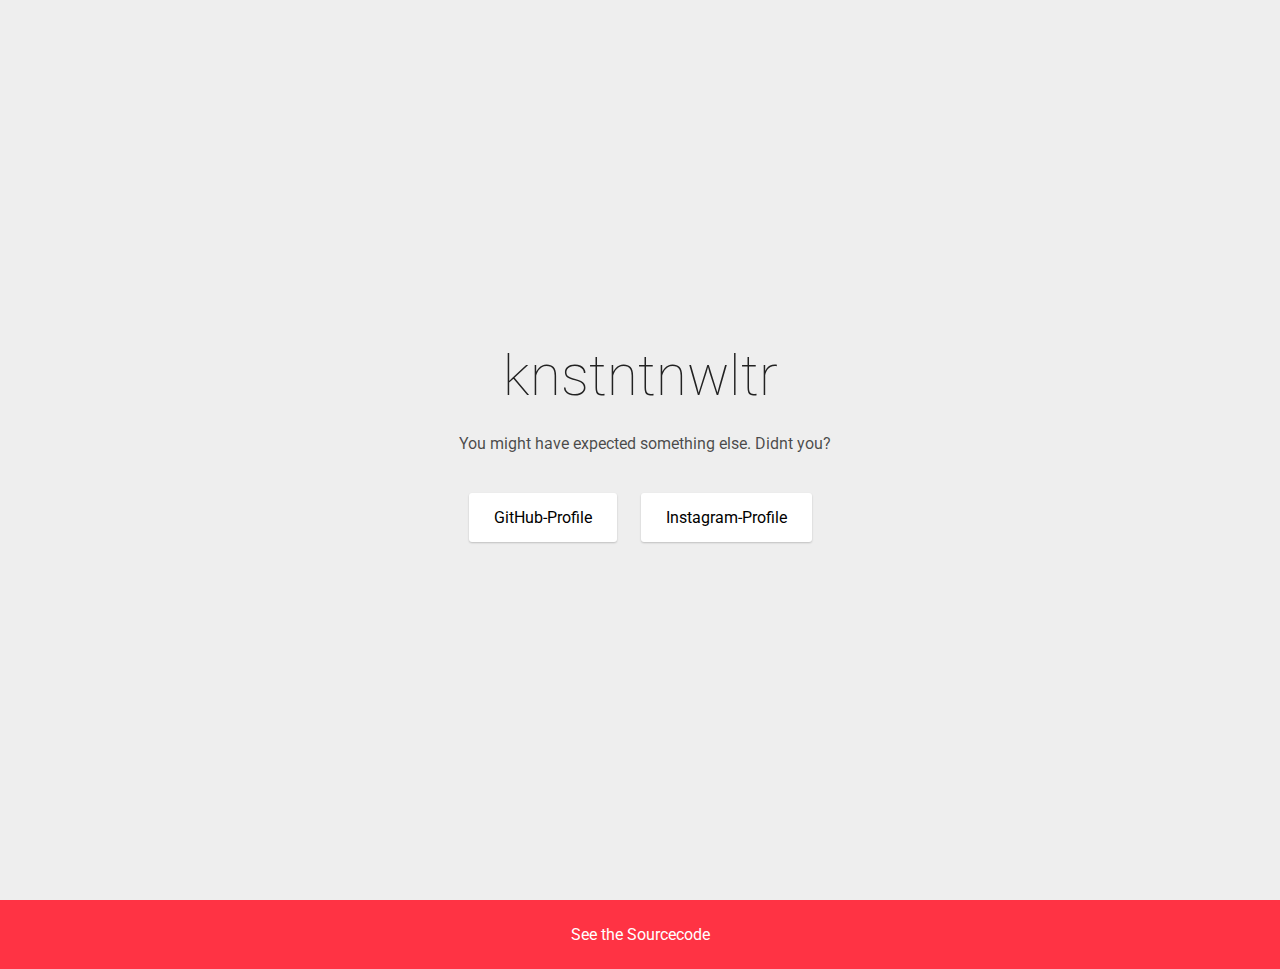
<file: index.html>
<!DOCTYPE html>
<html>
    
    <head>
        <title>knstntnwltr</title>
        <meta name="viewport" content="width=device-width, initial-scale=1.0">
        <meta name="theme-color" content="#bf2633">
        <link rel="stylesheet" href="index.css">
        <link href="https://fonts.googleapis.com/css?family=Roboto:100" rel="stylesheet">
        <link href="https://fonts.googleapis.com/css?family=Roboto:400" rel="stylesheet">
    </head>
    
    <body>
        
        <div class="cover">
            <div class="center">
                <h1>knstntnwltr</h1>
        
                <div class="container">
                    <a class="text">You might have expected something else. Didnt you?</a>
                </div>

                <div class="container">

                    <a class="cardlink" href="https://github.com/knstntnwltr">GitHub-Profile</a>
                    <a class="cardlink" href="https://www.instagram.com/knstntnwltr/">Instagram-Profile</a>

                </div>
            </div>
            
        </div>
        
        <a class="footer" href="https://github.com/knstntnwltr/knstntnwltr.github.io">See the Sourcecode</a>

    </body>
    
</html>
</file>
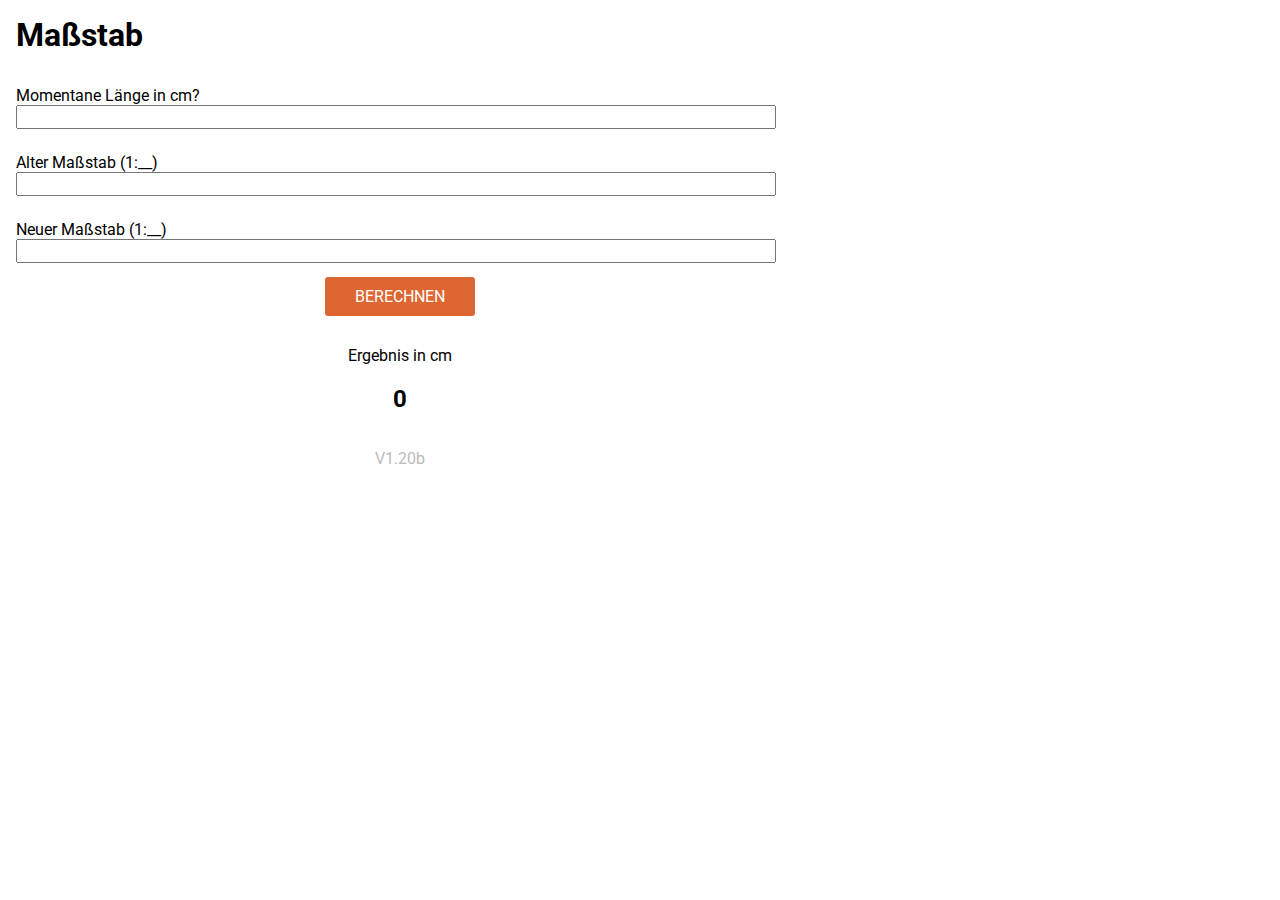
<file: mass/index.html>
<!DOCTYPE html>

<html lang="de">

    <head>
        <meta charset="UTF-8">
        <title>Maßstab</title>
        <meta name="viewport" content="width=device-width, initial-scale=1.0">
        <meta name="theme-color" content="#bf2633">
        <link href="https://fonts.googleapis.com/css?family=Roboto:400" rel="stylesheet">
        <meta name="apple-mobile-web-app-capable" content="yes">
        <meta name="apple-mobile-web-app-status-bar-style" content="white">
        <link rel="apple-touch-icon" href="apple-touch-icon.png">
    </head>

    <style>
        html {
            margin: 0;
            text-align: center;
        }
        body {
            margin: 0;
            background: #fff;
            max-width: 800px;
            font-family: Roboto;
            font-size: 16px;
            height: 100vh;
        }

        h1 {
            text-align: left;
            margin: 0;
            padding: 16px 0 16px 16px;
            width: calc(100% - 24px);
        }

        .card {
            text-align: left;
            margin: 8px;
            padding: 8px;
            overflow: auto;
        }

        label {
            margin-top: 1em;
        }

        input {
            width: calc(100% - 16px);
            font-size: 16px;
        }
        button {
            width: 100%;
            height: 2em;
        }

        p#res {
            width: 100%;
        }

        .erg {
            margin: 8px;
            padding: 8px;
        }

        .subm {
            width: 100%;
            background: #DD6633;
            color: #ffffff;
            margin: 20px 0 0 0;
            padding: 10px 30px;
            cursor: pointer;
            border-radius: 3px;
        }
        a#version {
            color: #bbbbbb;
        }
    </style>

    <body>

        <h1>Maßstab</h1>

        <div class="card">
            <label for="val">Momentane Länge in cm?</label><br>
            <input type="number" id="val">
        </div>
        <div class="card">
            <label for="old_mas">Alter Maßstab (1:__)</label><br>
            <input type="number" id="old_mas">
        </div>
        <div class="card">
            <label for="new_mas">Neuer Maßstab (1:__)</label><br>
            <input type="number" id="new_mas">
        </div>
        <div class="erg">
            <a class="subm" onclick="calc()">BERECHNEN</a>
        </div>
        <div class="erg">
            <p>Ergebnis in cm</p>
            <h2 id="res">0</h2>
        </div>
        <a id="version">V1.20b</a>
    </body>

    <script type="application/javascript">
        function calc() {
            const val = document.getElementById("val").value;
            const old_mas = document.getElementById("old_mas").value;
            const new_mas = document.getElementById("new_mas").value;
            document.getElementById("res").innerHTML = Math.floor(val * old_mas / new_mas * 100) / 100;
        }
    </script>

</html>
</file>
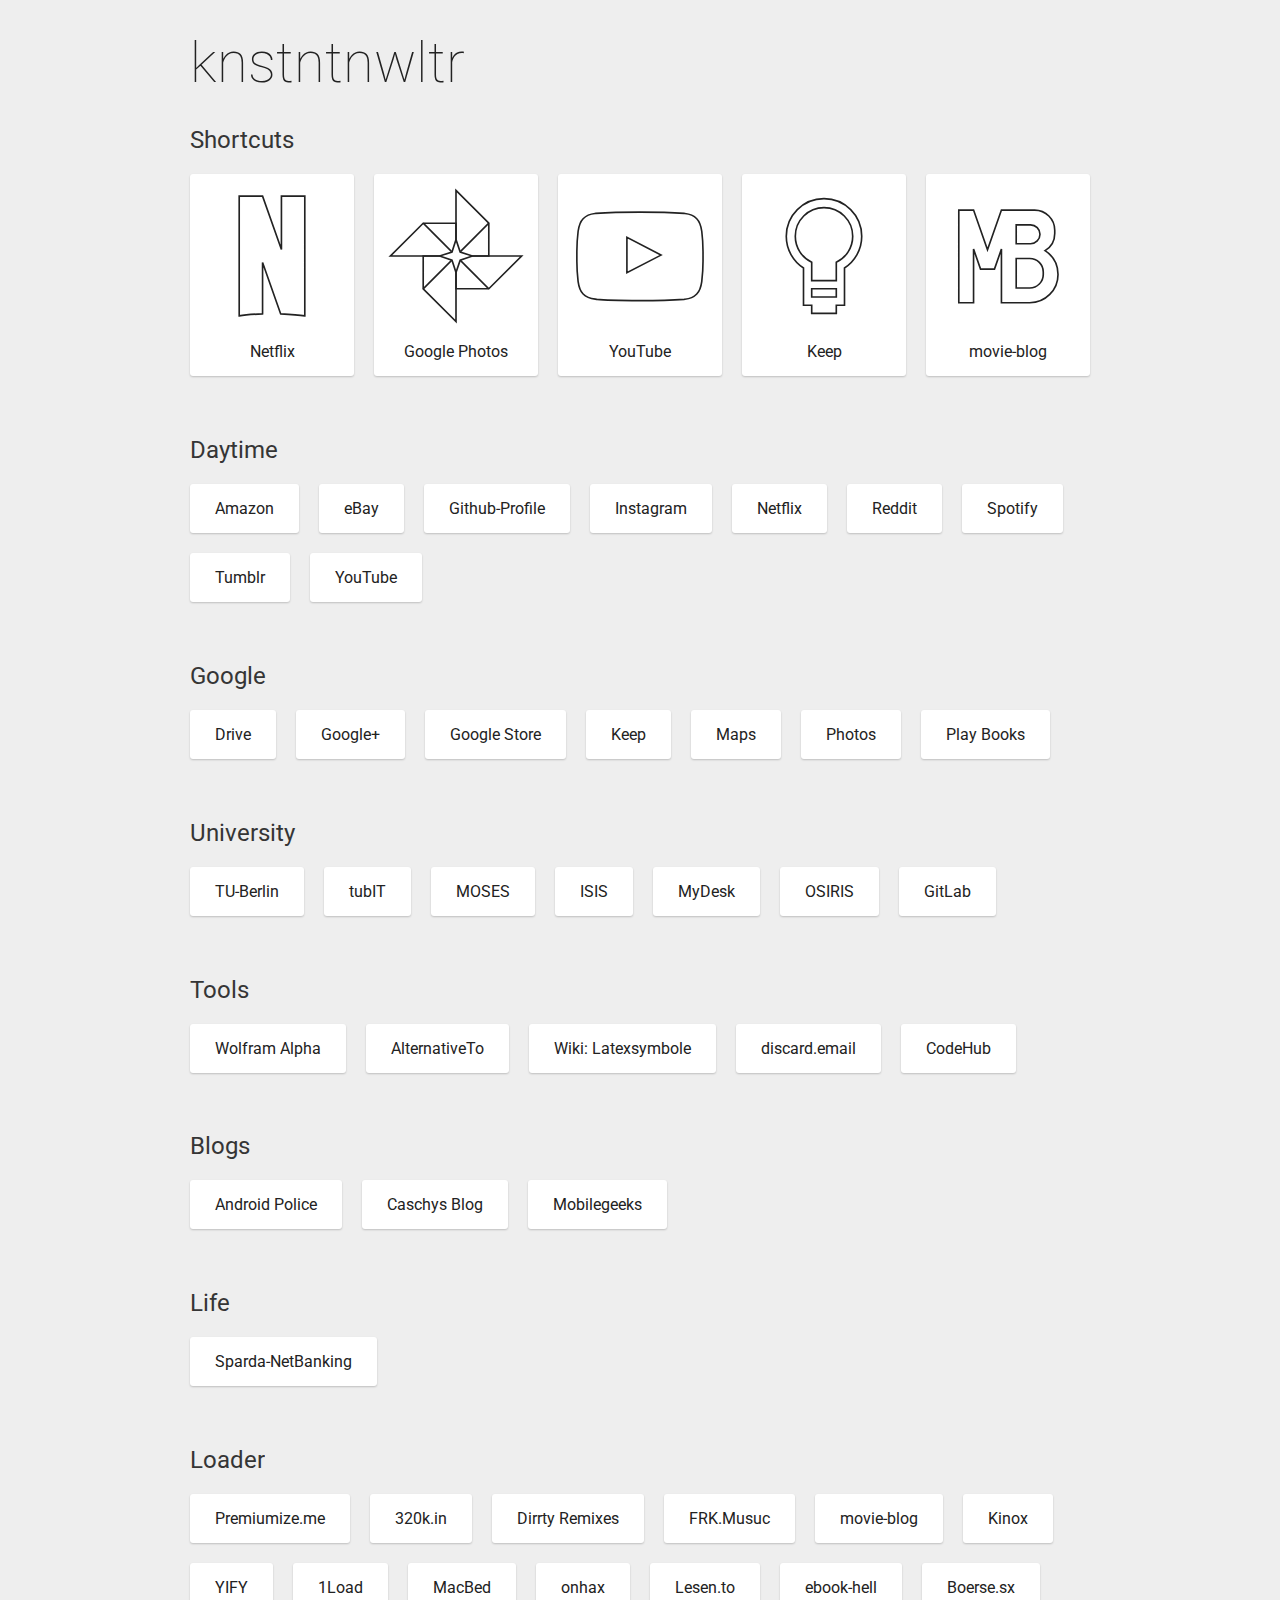
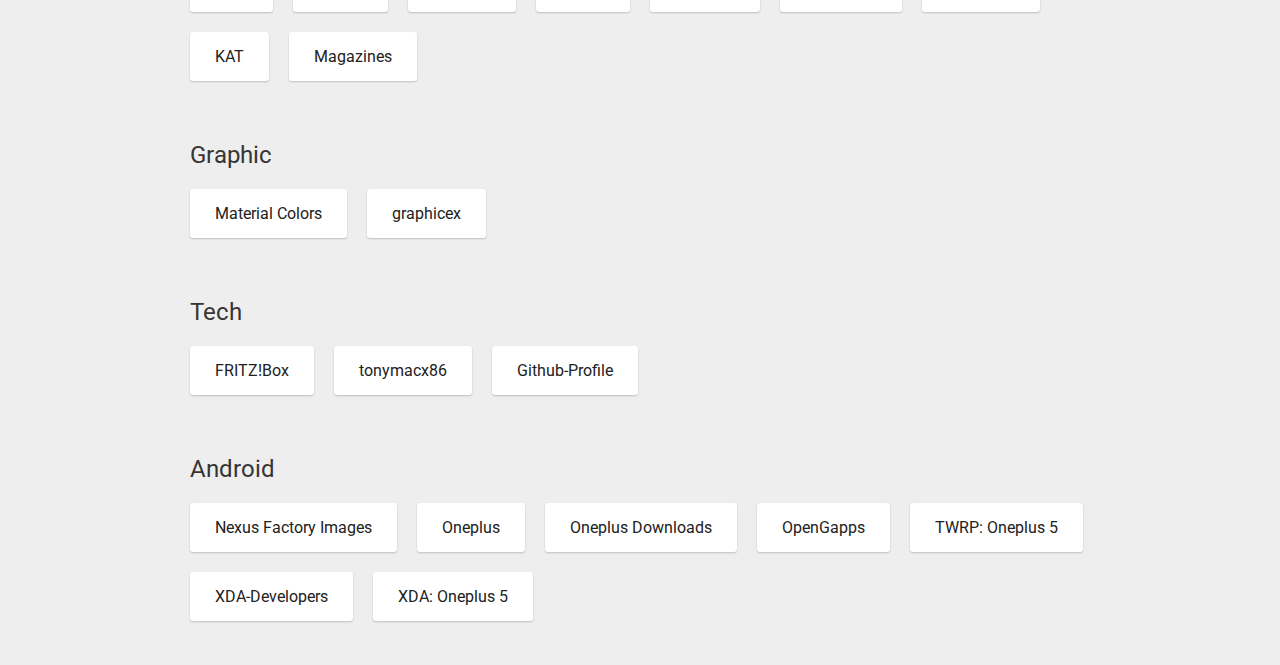
<file: newtab/index.html>
<!DOCTYPE html>
<html>
    
    <head>
        <title>knstntnwltr</title>
        <meta name="viewport" content="width=device-width, initial-scale=1.0">
        <meta name="theme-color" content="#bf2633">
        <link rel="stylesheet" href="links.css">
        <link href="https://fonts.googleapis.com/css?family=Roboto:100" rel="stylesheet">
        <link href="https://fonts.googleapis.com/css?family=Roboto:400" rel="stylesheet">
    </head>
    
    <body>
        
        <h1>knstntnwltr</h1>
        
        <div class="container short"> <h2>Shortcuts</h2>
            
            <a class="fav-clicker" target="_parent" href="https://www.netflix.com/browse">
                <div class="fav-box">
                    <svg width="200px" height="200px" viewBox="0 0 200 200">
                    <g stroke="none" stroke-width="1" fill="none" fill-rule="evenodd">
                        <g class="strokes" stroke="#000000" stroke-width="2">
                            <path d="M60,173 L60,27 L88.5,27 L111.5,92 L111.5,27 L140,27 L140,173 C131,171.5 110.5,170.5 110.5,170.5 L88.5,108 L88.5,170.5 C88.5,170.5 69,171.5 60,173 Z" id="Path"></path>
                        </g>
                    </g>
                </svg>
                <a class="fav-text">Netflix</a>
                </div></a>
            
            <a class="fav-clicker" target="_parent" href="http://photos.google.com">
                <div class="fav-box">
                    <svg width="200px" height="200px" viewBox="0 0 200 200">
                        <g id="Page-1" stroke="none" stroke-width="1" fill="none" fill-rule="evenodd">
                            <g class="strokes" id="g-photos" stroke-width="2" stroke="#000000">
                                <g id="flower" transform="translate(20.000000, 20.000000)">
                                    <polygon id="Rectangle" points="40 40 80 40 80 60 75.1111111 75.1111111 60 80 40 80 0 80"></polygon>
                                    <polygon id="Rectangle-Copy-3" points="80 100 80 120 80 160 40 120 40 80 60 80 75.1111111 85.1111111"></polygon>
                                    <polygon id="Rectangle-Copy-2" points="100 80 120 80 160 80 120 120 80 120 80 100 85.1111111 85.1111111"></polygon>
                                    <polygon id="Rectangle-Copy" points="80 0 120 40 120 80 100 80 85.1111111 75.1111111 80 60 80 40"></polygon>
                                    <path d="M85.3333333,74.6666667 L120,40" id="Path-2"></path>
                                    <path d="M85.3333333,85.3333333 L120,120" id="Path-3"></path>
                                    <path d="M74.6666667,85.3333333 L40,120" id="Path-4"></path>
                                    <path d="M74.6666667,74.6666667 L40,40" id="Path-5"></path>
                                </g>
                            </g>
                        </g>
                    </svg>
                    <a class="fav-text">Google Photos</a>
                </div></a>
            
            <a class="fav-clicker" target="_parent" href="http://www.youtube.com">
                <div class="fav-box">
                    <svg width="200px" height="200px" viewBox="0 0 200 200">
                        <g stroke="none" stroke-width="1" fill="none" fill-rule="evenodd">
                            <g class="strokes" stroke="#000000" stroke-width="2">
                                <g transform="translate(23.000000, 46.000000)">
                                    <path d="M61.0432755,74.4104734 L61.0363019,31.2812606 L102.608166,52.9206596 L61.0432755,74.4104734 Z M152.317623,23.8101223 C152.317623,23.8101223 150.814234,13.232484 146.201208,8.57389362 C140.350951,2.46061702 133.792875,2.4298883 130.785517,2.07215957 C109.255736,0.519489362 76.960483,0.519489362 76.960483,0.519489362 L76.8936528,0.519489362 C76.8936528,0.519489362 44.5984,0.519489362 23.0680377,2.07215957 C20.0606792,2.4298883 13.5055094,2.46061702 7.6529283,8.57389362 C3.03990189,13.232484 1.53883774,23.8101223 1.53883774,23.8101223 C1.53883774,23.8101223 0,36.231484 0,48.6528457 L0,60.2984521 C0,72.7198138 1.53883774,85.1411755 1.53883774,85.1411755 C1.53883774,85.1411755 3.03990189,95.7193936 7.6529283,100.377404 C13.5055094,106.490681 21.1933057,106.297612 24.6173358,106.938277 C36.9257132,108.115824 76.9273585,108.480511 76.9273585,108.480511 C76.9273585,108.480511 109.255736,108.431809 130.785517,106.879138 C133.792875,106.52083 140.350951,106.490681 146.201208,100.377404 C150.814234,95.7193936 152.317623,85.1411755 152.317623,85.1411755 C152.317623,85.1411755 153.854136,72.7198138 153.854136,60.2984521 L153.854136,48.6528457 C153.854136,36.231484 152.317623,23.8101223 152.317623,23.8101223 L152.317623,23.8101223 Z" id="Fill-18"></path>
                                </g>
                            </g>
                        </g>
                    </svg>
                    <a class="fav-text">YouTube</a>
                </div></a>
            
            <a class="fav-clicker" target="_parent" href="https://keep.google.com/">
                <div class="fav-box">
                    <svg width="200px" height="200px" viewBox="0 0 200 200">
                        <g stroke="none" stroke-width="1" fill="none" fill-rule="evenodd">
                            <g class="strokes" stroke="#000000" stroke-width="2">
                                <path d="M85,130 L85,107.631844 C73.1752633,102.014525 65,89.9619798 65,76 C65,56.6700338 80.6700338,41 100,41 C119.329966,41 135,56.6700338 135,76 C135,89.9619798 126.824737,102.014525 115,107.631844 L115,130 L85,130 Z M85,140 L85,150 L115,150 L115,140 L85,140 Z M75,114.619957 L75,160 L85,160 L85,170 L115,170 L115,160 L125,160 L125,114.619957 C137.63898,106.421499 146,92.1871598 146,76 C146,50.5949015 125.405098,30 100,30 C74.5949015,30 54,50.5949015 54,76 C54,92.1871598 62.36102,106.421499 75,114.619957 Z" id="Combined-Shape"></path>
                            </g>
                        </g>
                    </svg>
                    <a class="fav-text">Keep</a>
                </div></a>
            
            <a class="fav-clicker" target="_parent" href="http://movie-blog.org/page/1">
                <div class="fav-box">
                    <svg width="200px" height="200px" viewBox="0 0 200 200">
                        <g stroke="none" stroke-width="1" fill="none" fill-rule="evenodd">
                            <g class="strokes" stroke="#000000" stroke-width="2">
                                <path d="M109,44 L93,44 L92,44 L75,92.5 L58,44 L57,44 L40,44 L40,157 L58,157 L58,91.5 L66.5,116 L83.5,116 L92,91.5 L92,157 L101,157 L126.5,157 C145.558013,157 161,141.553824 161,122.5 C161,110.320086 154.691092,99.6171183 145.163554,93.4780946 C152.258651,89.1859565 157,81.3956166 157,72.49746 L157,68.50254 C157,54.9655567 146.030976,44 132.5,44 L109,44 Z M110,62 L127.49678,62 C133.849833,62 139,67.1473289 139,73.5 C139,79.8512746 133.848798,85 127.49678,85 L110,85 L110,62 Z M110,103 L126.5,103 C135.612698,103 143,110.39378 143,119.498623 L143,122.501377 C143,131.613315 135.614702,139 126.5,139 L110,139 L110,103 Z" id="Combined-Shape"></path>
                            </g>
                        </g>
                    </svg>
                    <a class="fav-text">movie-blog</a>
                </div></a>
            
        </div>
        
        <div class="container"> <h2>Daytime</h2>
            
            <a class="card" target="_parent" href="http://amazon.de">Amazon</a>
            <a class="card" target="_parent" href="http://ebay.de">eBay</a>
            <a class="card" target="_parent" href="https://github.com/knstntnwltr">Github-Profile</a>
            <a class="card" target="_parent" href="http://instagram.com">Instagram</a>
            <a class="card" target="_parent" href="https://www.netflix.com/browse">Netflix</a>
            <a class="card" target="_parent" href="https://www.reddit.com">Reddit</a>
            <a class="card" target="_parent" href="https://play.spotify.com/browse">Spotify</a>
            <a class="card" target="_parent" href="http://tumblr.com">Tumblr</a>
            <a class="card" target="_parent" href="http://www.youtube.com">YouTube</a>
            
        </div>
        
        <div class="container"> <h2>Google</h2>
            
            <a class="card" target="_parent" href="https://drive.google.com/drive/my-drive">Drive</a>
            <a class="card" target="_parent" href="http://plus.google.com">Google+</a>
            <a class="card" target="_parent" href="https://store.google.com">Google Store</a>
            <a class="card" target="_parent" href="https://keep.google.com/">Keep</a>
            <a class="card" target="_parent" href="https://maps.google.com/">Maps</a>
            <a class="card" target="_parent" href="http://photos.google.com">Photos</a>
            <a class="card" target="_parent" href="https://play.google.com/books/uploads">Play Books</a>
            
        </div>
        
        <div class="container"> <h2>University</h2>
        
            <a class="card" target="_parent" href="http://www.tu-berlin.de/menue/home/?no_cache=1">TU-Berlin</a>
            <a class="card" target="_parent" href="http://www.tubit.tu-berlin.de/menue/it_service_center/">tubIT</a>
            <a class="card" target="_parent" href="https://moseskonto.tu-berlin.de/moses/index.html">MOSES</a>
            <a class="card" target="_parent" href="https://isis.tu-berlin.de">ISIS</a>
            <a class="card" target="_parent" href="https://www.mydesk.tu-berlin.de/">MyDesk</a>
            <a class="card" target="_parent" href="https://teaching.inet.tu-berlin.de/services/osiris-sose17/">OSIRIS</a>
            <a class="card" target="_parent" href="https://gitlab.tubit.tu-berlin.de/">GitLab</a>
            
            
        </div>
        
        <div class="container"> <h2>Tools</h2>
            
            <a class="card" target="_parent" href="https://www.wolframalpha.com/">Wolfram Alpha</a>
            <a class="card" target="_parent" href="http://alternativeto.net/">AlternativeTo</a>
            <a class="card" target="_parent" href="https://de.wikipedia.org/wiki/Liste_mathematischer_Symbole">Wiki: Latexsymbole</a>
            <a class="card" target="_parent" href="https://discard.email">discard.email</a>
            <a class="card" target="_parent" href="https://codehubplatform.github.io/EnglishWebContent/">CodeHub</a>
            
        </div>
        
        <div class="container"> <h2>Blogs</h2>
            
            <a class="card" target="_parent" href="http://www.androidpolice.com/">Android Police</a>
            <a class="card" target="_parent" href="http://stadt-bremerhaven.de/">Caschys Blog</a>
            <a class="card" target="_parent" href="https://www.mobilegeeks.de/">Mobilegeeks</a>
            
        </div>
        
        <div class="container"> <h2>Life</h2>
            
            <a class="card" target="_parent" href="https://www.sparda-b.de/online-banking.php">Sparda-NetBanking</a>
            
        </div>
        
        <div class="container"> <h2>Loader</h2>
            
            <a class="card" target="_parent" href="https://www.premiumize.me/">Premiumize.me</a>
            <a class="card" target="_parent" href="http://320k.in/">320k.in</a>
            <a class="card" target="_parent" href="http://www.dirrtyremixes.com/">Dirrty Remixes</a>
            <a class="card" target="_parent" href="http://www.frkmusic.info/">FRK.Musuc</a>
            <a class="card" target="_parent" href="http://movie-blog.org/page/1">movie-blog</a>
            <a class="card" target="_parent" href="http://www.kinox.to/">Kinox</a>
            <a class="card" target="_parent" href="https://yts.ag/">YIFY</a>
            <a class="card" target="_parent" href="http://1load.sx/">1Load</a>
            <a class="card" target="_parent" href="http://www.macbed.com">MacBed</a>
            <a class="card" target="_parent" href="https://onhax.me/">onhax</a>
            <a class="card" target="_parent" href="http://lesen.to/wp/">Lesen.to</a>
            <a class="card" target="_parent" href="https://ebook-hell.to/?p=news">ebook-hell</a>
            <a class="card" target="_parent" href="http://www.boerse.sx/">Boerse.sx</a>
            <a class="card" target="_parent" href="http://katcr.to/">KAT</a>
            <a class="card" target="_parent" href="http://allmag4free.com/">Magazines</a>
            
        </div>
        
        <div class="container"> <h2>Graphic</h2>
            
            <a class="card" target="_parent" href="https://material.google.com/style/color.html#color-color-palette">Material Colors</a>
            <a class="card" target="_parent" href="http://graphicex.com/">graphicex</a>
            
        </div>
        
        <div class="container"> <h2>Tech</h2>
            
            <a class="card" target="_parent" href="http://fritz.box/">FRITZ!Box</a>
            <a class="card" target="_parent" href="http://www.tonymacx86.com/">tonymacx86</a>
            <a class="card" target="_parent" href="https://github.com/knstntnwltr">Github-Profile</a>
            
        </div>
        
        <div class="container"> <h2>Android</h2>
            
            <a class="card" target="_parent" href="https://developers.google.com/android/nexus/images?hl=de">Nexus Factory Images</a>
            <a class="card" target="_parent" href="https://oneplus.net/de/">Oneplus</a>
            <a class="card" target="_parent" href="http://downloads.oneplus.net/">Oneplus Downloads</a>
            <a class="card" target="_parent" href="http://opengapps.org/">OpenGapps</a>
            <a class="card" target="_parent" href="https://twrp.me/devices/oneplus5.html">TWRP: Oneplus 5</a>
            <a class="card" target="_parent" href="http://xda-developers.com">XDA-Developers</a>
            <a class="card" target="_parent" href="https://forum.xda-developers.com/oneplus-5">XDA: Oneplus 5</a>
            
        </div>
        
    </body>
    
</html>
</file>
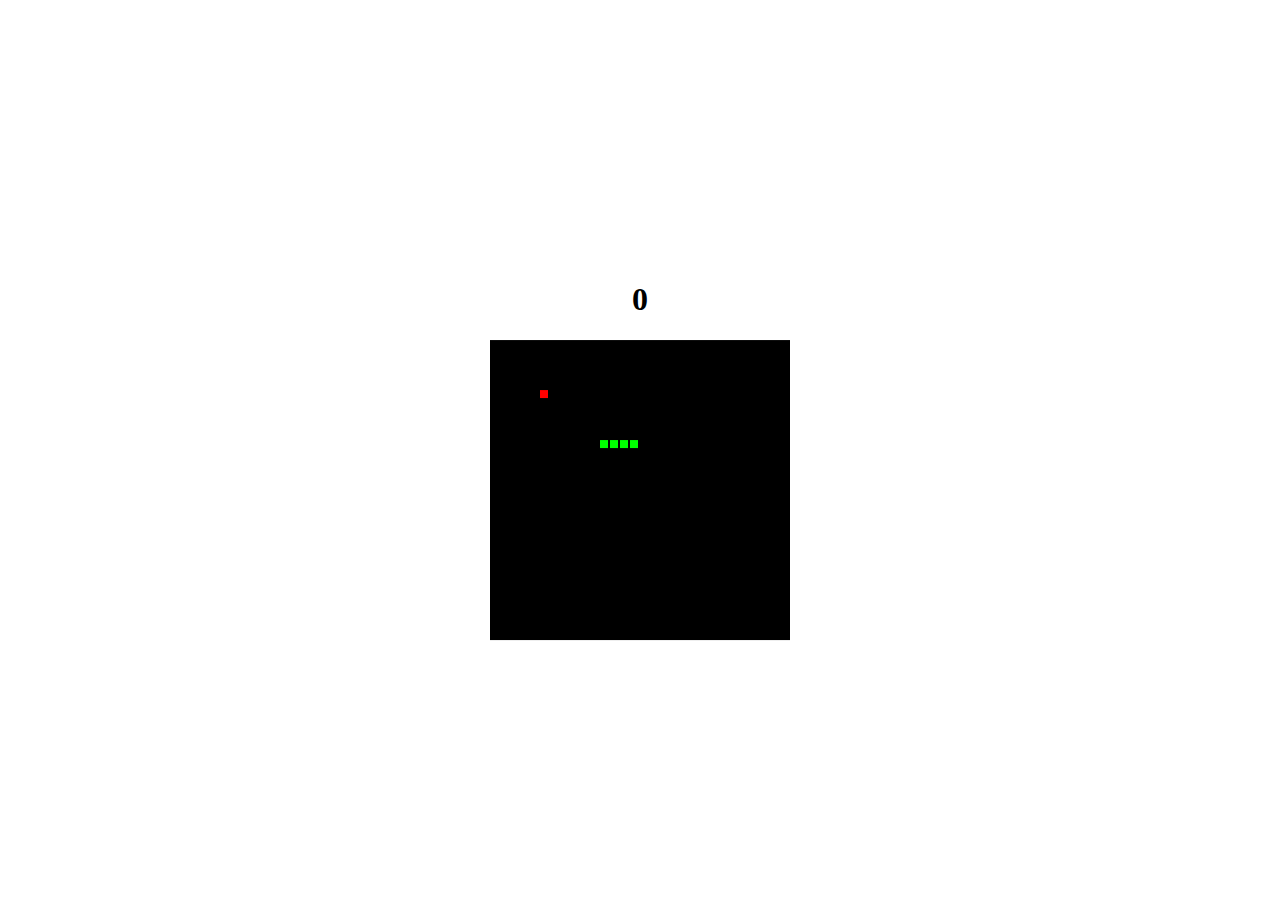
<file: snake/index.html>
<html>
    <head>
        <meta content='width=device-width,
                initial-scale=1.0,
                maximum-scale=1.0,
                user-scalable=0'
              name='viewport'/>
        <link rel="stylesheet" href="snake.css">
    </head>
    <div id="container" style="text-align: center;">
        <h1 id="points">0</h1>
        <canvas id="gc"
                width="300"
                height=300"></canvas>
    </div>
    <script type="text/javascript" src="snakr.js"></script>
</html>
</file>
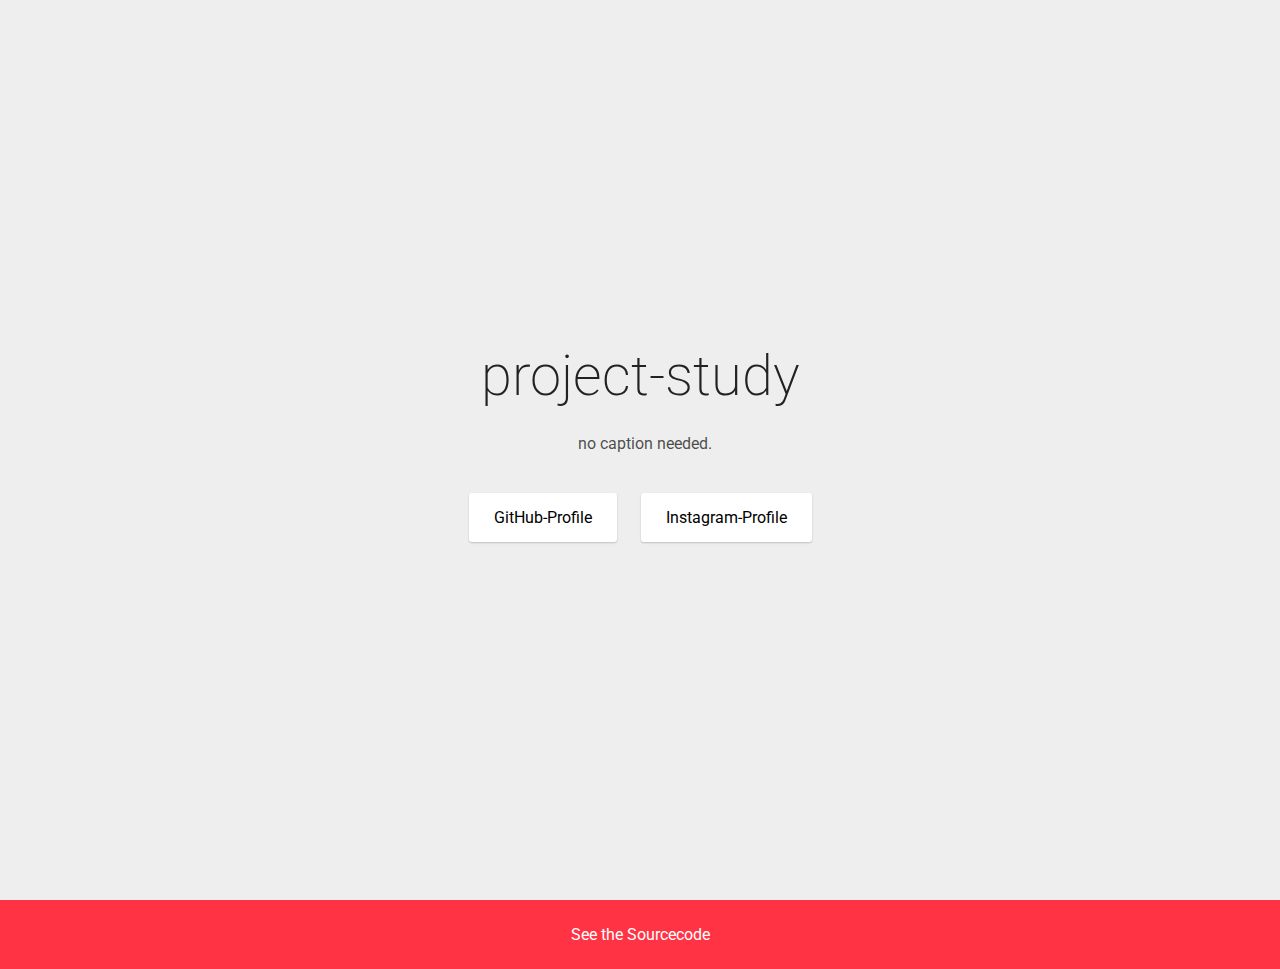
<file: study/index.html>
<!DOCTYPE html>
<html>
    
    <head>
        <title>knstntnwltr</title>
        <meta name="viewport" content="width=device-width, initial-scale=1.0">
        <meta name="theme-color" content="#bf2633">
        <link rel="stylesheet" href="study.css">
        <link href="https://fonts.googleapis.com/css?family=Roboto:100" rel="stylesheet">
        <link href="https://fonts.googleapis.com/css?family=Roboto:400" rel="stylesheet">
    </head>
    
    <body>
        
        <div class="cover">
            <div class="center">
                <h1>project-study</h1>
        
                <div class="container">
                    <a class="text">no caption needed.</a>
                </div>

                <div class="container">

                    <a class="cardlink" href="https://github.com/knstntnwltr">GitHub-Profile</a>
                    <a class="cardlink" href="https://www.instagram.com/knstntnwltr/">Instagram-Profile</a>

                </div>
            </div>
            
        </div>
        
        <a class="footer" href="https://github.com/knstntnwltr/knstntnwltr.github.io">See the Sourcecode</a>

    </body>
    
</html>
</file>
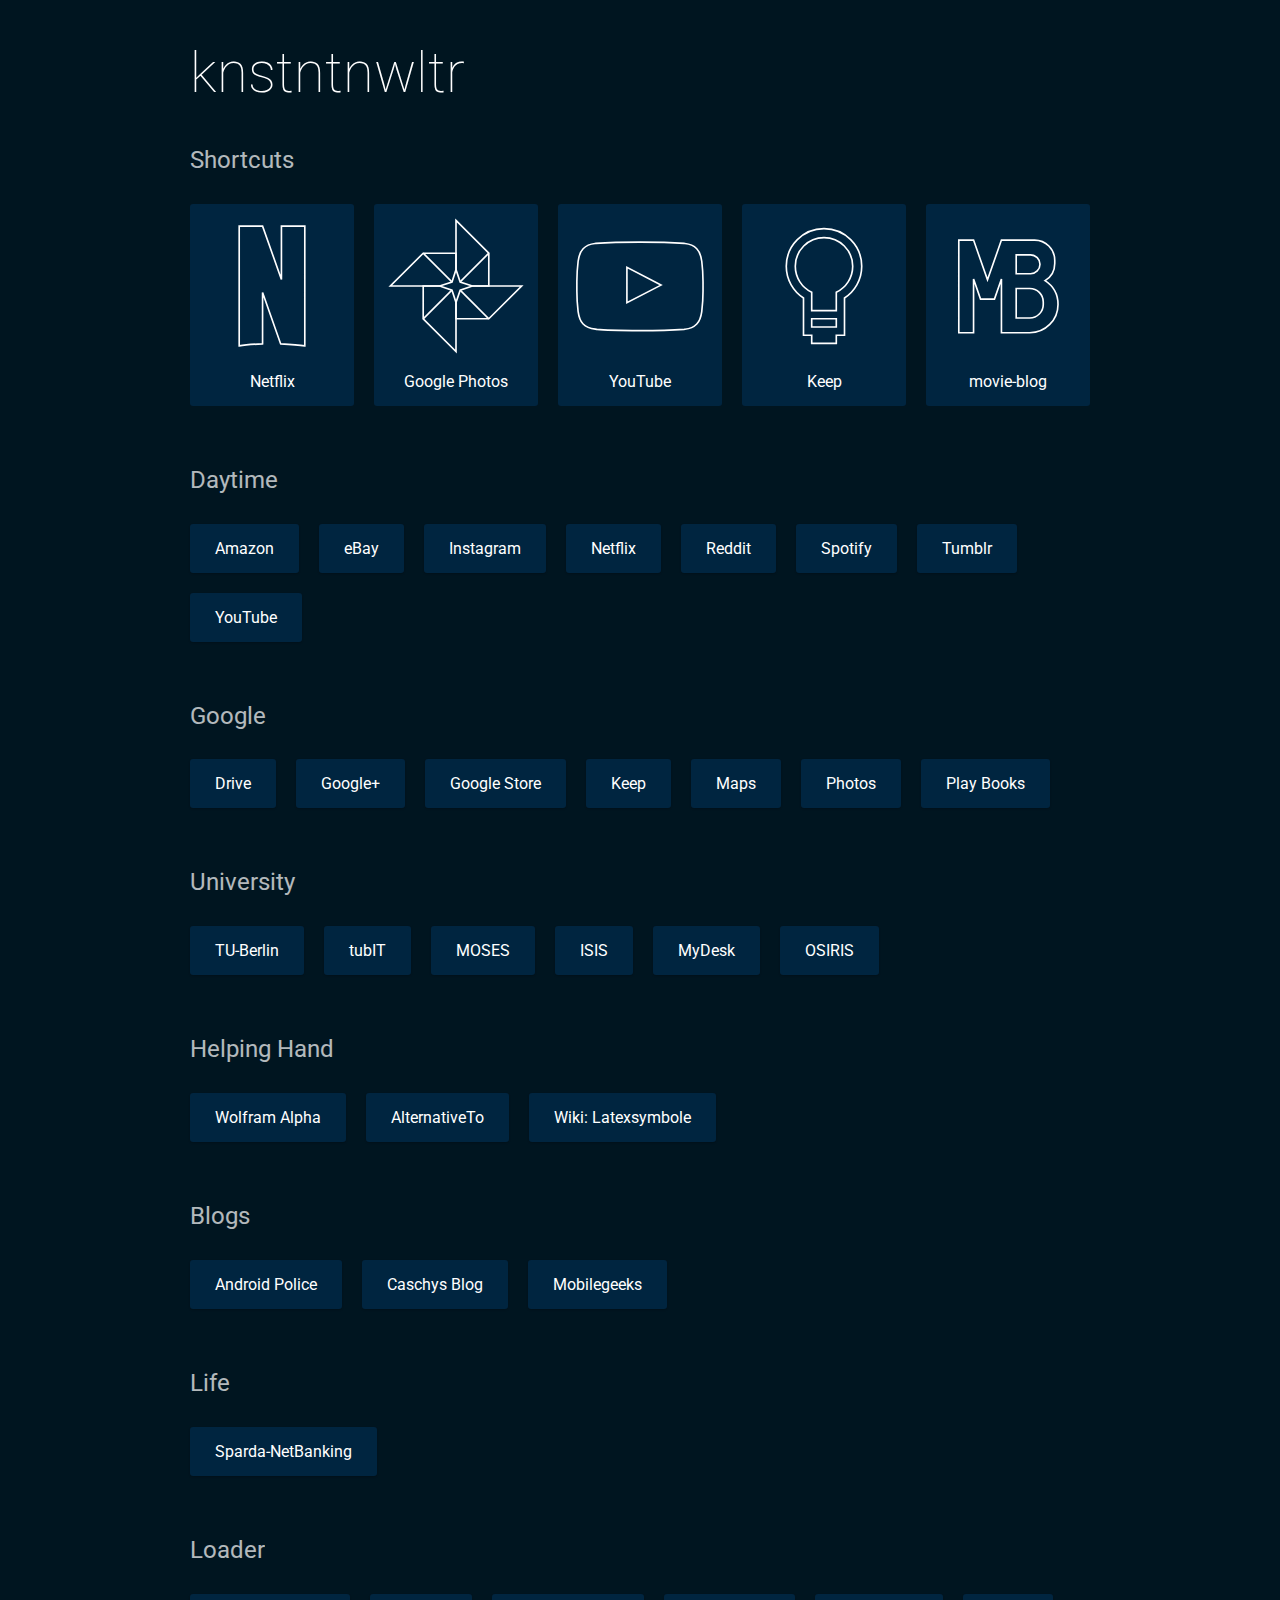
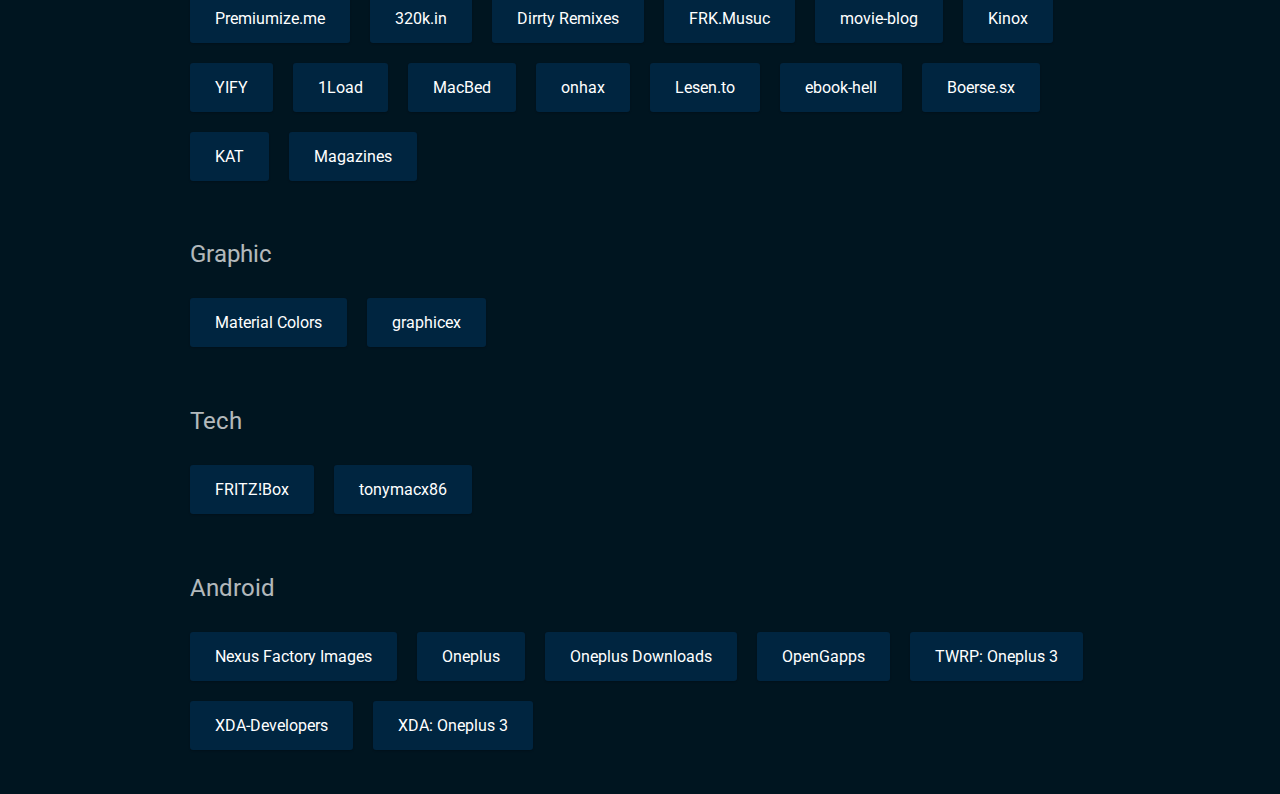
<file: landing/links.html>
<!DOCTYPE html>
<html>
    
    <head>
        <title>knstntnwltr</title>
        <meta name="viewport" content="width=device-width, initial-scale=1.0">
        <link rel="stylesheet" href="css/links-dark.css">
        <link href="https://fonts.googleapis.com/css?family=Roboto:100" rel="stylesheet">
        <link href="https://fonts.googleapis.com/css?family=Roboto:400" rel="stylesheet">
    </head>
    
    <body>
        
        <h1>knstntnwltr</h1>
        
        <div class="container"> <h2>Shortcuts</h2>
            
            <a class="fav-clicker" href="https://www.netflix.com/browse">
                <div class="fav-box netflix">
                    <img class="fav-img" src="svg/netflix.svg">
                    <a class="fav-text">Netflix</a>
                </div></a>
            
            <a class="fav-clicker" href="http://photos.google.com">
                <div class="fav-box g-photos">
                    <img class="fav-img" src="svg/g-photos.svg">
                    <a class="fav-text">Google Photos</a>
                </div></a>
            
            <a class="fav-clicker" href="http://www.youtube.com">
                <div class="fav-box youtube">
                    <img class="fav-img" src="svg/youtube.svg">
                    <a class="fav-text">YouTube</a>
                </div></a>
            
            <a class="fav-clicker" href="https://keep.google.com/">
                <div class="fav-box keep">
                    <img class="fav-img" src="svg/keep.svg">
                    <a class="fav-text">Keep</a>
                </div></a>
            
            <a class="fav-clicker" href="http://movie-blog.org/page/1">
                <div class="fav-box movie-blog">
                    <img class="fav-img" src="svg/movie-blog.svg">
                    <a class="fav-text">movie-blog</a>
                </div></a>
            
        </div>
        
        <div class="container"> <h2>Daytime</h2>
            
            <a class="card" href="http://amazon.de">Amazon</a>
            <a class="card" href="http://ebay.de">eBay</a>
            <a class="card" href="http://instagram.com">Instagram</a>
            <a class="card" href="https://www.netflix.com/browse">Netflix</a>
            <a class="card" href="https://www.reddit.com">Reddit</a>
            <a class="card" href="https://play.spotify.com/browse">Spotify</a>
            <a class="card" href="http://tumblr.com">Tumblr</a>
            <a class="card" href="http://www.youtube.com">YouTube</a>
            
        </div>
        
        <div class="container"> <h2>Google</h2>
            
            <a class="card" href="https://drive.google.com/drive/my-drive">Drive</a>
            <a class="card" href="http://plus.google.com">Google+</a>
            <a class="card" href="https://store.google.com">Google Store</a>
            <a class="card" href="https://keep.google.com/">Keep</a>
            <a class="card" href="https://maps.google.com/">Maps</a>
            <a class="card" href="http://photos.google.com">Photos</a>
            <a class="card" href="https://play.google.com/books/uploads">Play Books</a>
            
        </div>
        
        <div class="container"> <h2>University</h2>
        
            <a class="card" href="http://www.tu-berlin.de/menue/home/?no_cache=1">TU-Berlin</a>
            <a class="card" href="http://www.tubit.tu-berlin.de/menue/it_service_center/">tubIT</a>
            <a class="card" href="https://moseskonto.tu-berlin.de/moses/index.html">MOSES</a>
            <a class="card" href="https://isis.tu-berlin.de">ISIS</a>
            <a class="card" href="https://www.mydesk.tu-berlin.de/">MyDesk</a>
            <a class="card" href="https://teaching.inet.tu-berlin.de/services/osiris-wise1617/">OSIRIS</a>
            
            
        </div>
        
        <div class="container"> <h2>Helping Hand</h2>
            
            <a class="card" href="https://www.wolframalpha.com/">Wolfram Alpha</a>
            <a class="card" href="http://alternativeto.net/">AlternativeTo</a>
            <a class="card" href="https://de.wikipedia.org/wiki/Liste_mathematischer_Symbole">Wiki: Latexsymbole</a>
            
        </div>
        
        <div class="container"> <h2>Blogs</h2>
            
            <a class="card" href="http://www.androidpolice.com/">Android Police</a>
            <a class="card" href="http://stadt-bremerhaven.de/">Caschys Blog</a>
            <a class="card" href="https://www.mobilegeeks.de/">Mobilegeeks</a>
            
        </div>
        
        <div class="container"> <h2>Life</h2>
            
            <a class="card" href="https://www.sparda-b.de/online-banking.php">Sparda-NetBanking</a>
            
        </div>
        
        <div class="container"> <h2>Loader</h2>
            
            <a class="card" href="https://www.premiumize.me/">Premiumize.me</a>
            <a class="card" href="http://320k.in/">320k.in</a>
            <a class="card" href="http://www.dirrtyremixes.com/">Dirrty Remixes</a>
            <a class="card" href="http://www.frkmusic.info/">FRK.Musuc</a>
            <a class="card" href="http://movie-blog.org/page/1">movie-blog</a>
            <a class="card" href="http://www.kinox.to/">Kinox</a>
            <a class="card" href="https://yts.ag/">YIFY</a>
            <a class="card" href="http://1load.sx/">1Load</a>
            <a class="card" href="http://www.macbed.com">MacBed</a>
            <a class="card" href="https://onhax.me/">onhax</a>
            <a class="card" href="http://lesen.to/wp/">Lesen.to</a>
            <a class="card" href="https://ebook-hell.to/?p=news">ebook-hell</a>
            <a class="card" href="http://www.boerse.sx/">Boerse.sx</a>
            <a class="card" href="http://katcr.to/">KAT</a>
            <a class="card" href="http://allmag4free.com/">Magazines</a>
            
        </div>
        
        <div class="container"> <h2>Graphic</h2>
            
            <a class="card" href="https://material.google.com/style/color.html#color-color-palette">Material Colors</a>
            <a class="card" href="http://graphicex.com/">graphicex</a>
            
        </div>
        
        <div class="container"> <h2>Tech</h2>
            
            <a class="card" href="http://fritz.box/">FRITZ!Box</a>
            <a class="card" href="http://www.tonymacx86.com/">tonymacx86</a>
            
        </div>
        
        <div class="container"> <h2>Android</h2>
            
            <a class="card" href="https://developers.google.com/android/nexus/images?hl=de">Nexus Factory Images</a>
            <a class="card" href="https://oneplus.net/de/">Oneplus</a>
            <a class="card" href="http://downloads.oneplus.net/">Oneplus Downloads</a>
            <a class="card" href="http://opengapps.org/">OpenGapps</a>
            <a class="card" href="https://twrp.me/devices/oneplusthree.html">TWRP: Oneplus 3</a>
            <a class="card" href="http://xda-developers.com">XDA-Developers</a>
            <a class="card" href="http://forum.xda-developers.com/oneplus-3">XDA: Oneplus 3</a>
            
        </div>
        
    </body>
    
</html>
</file>
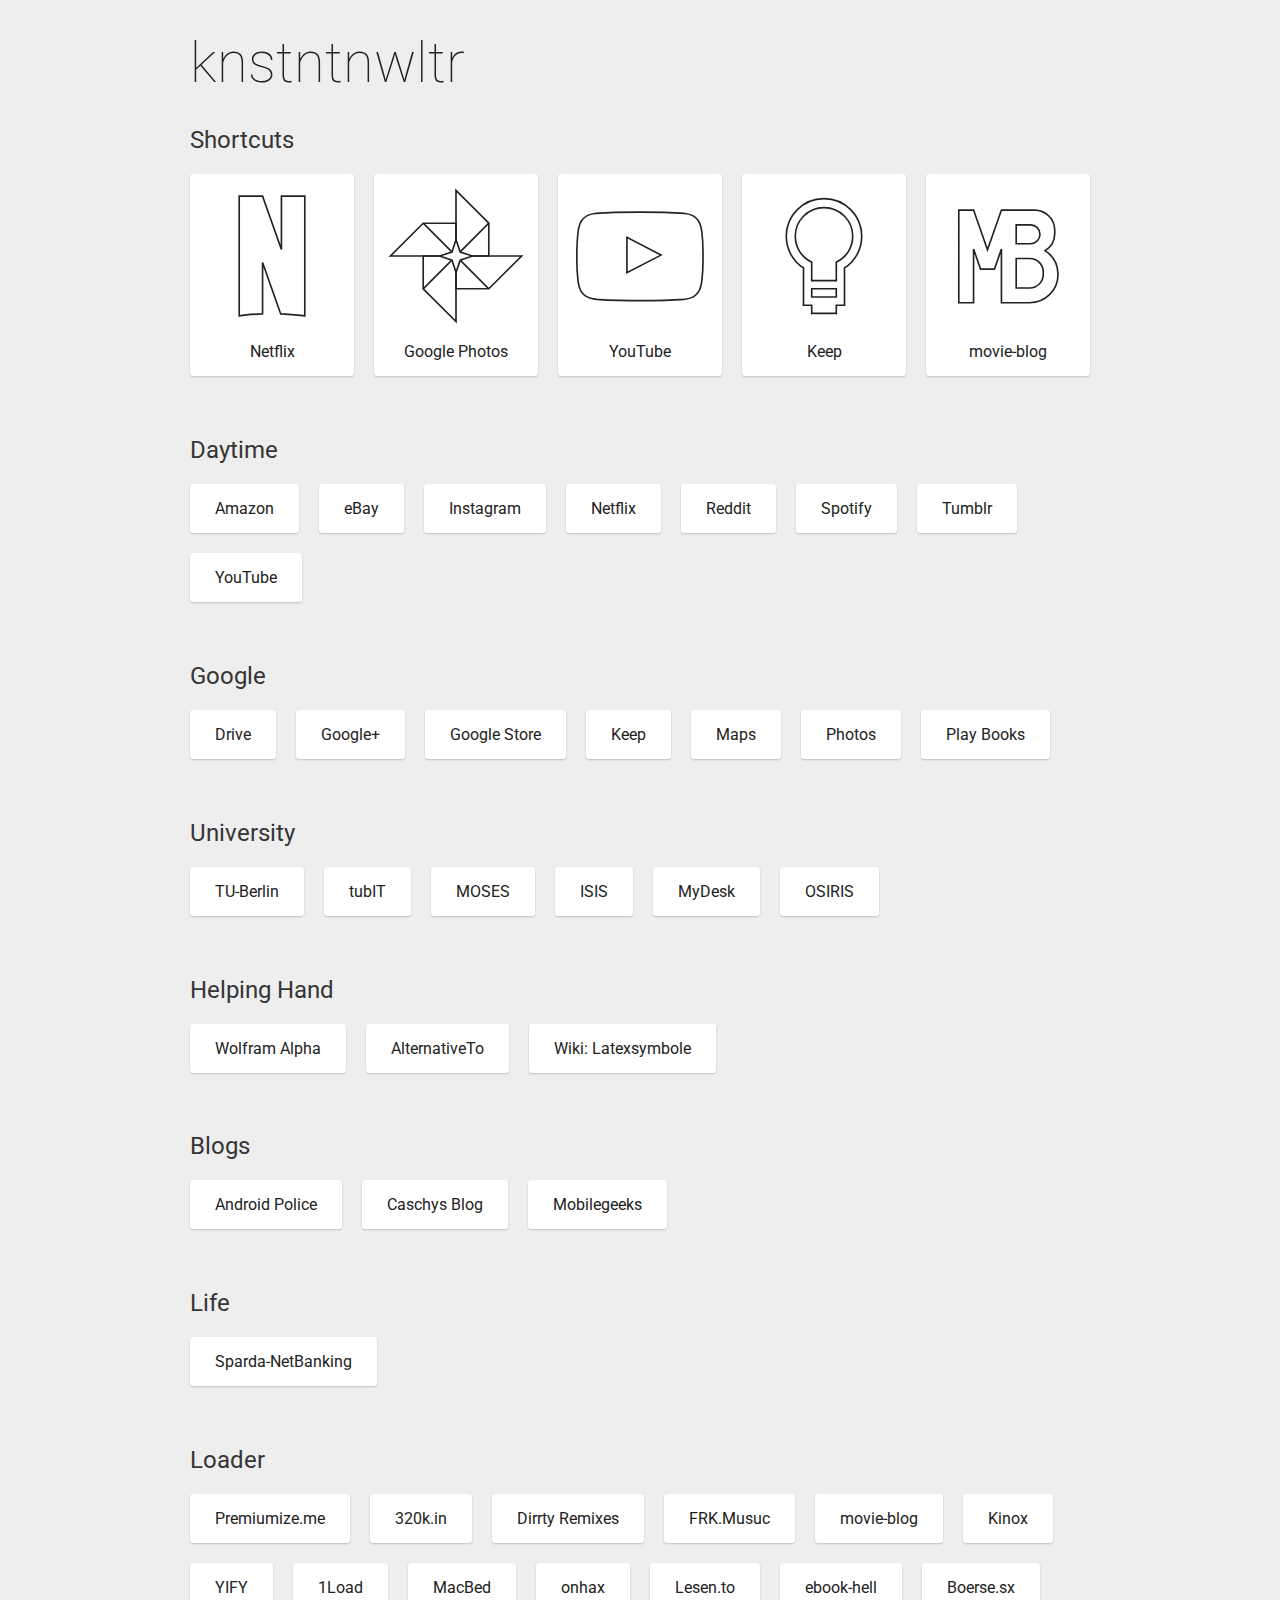
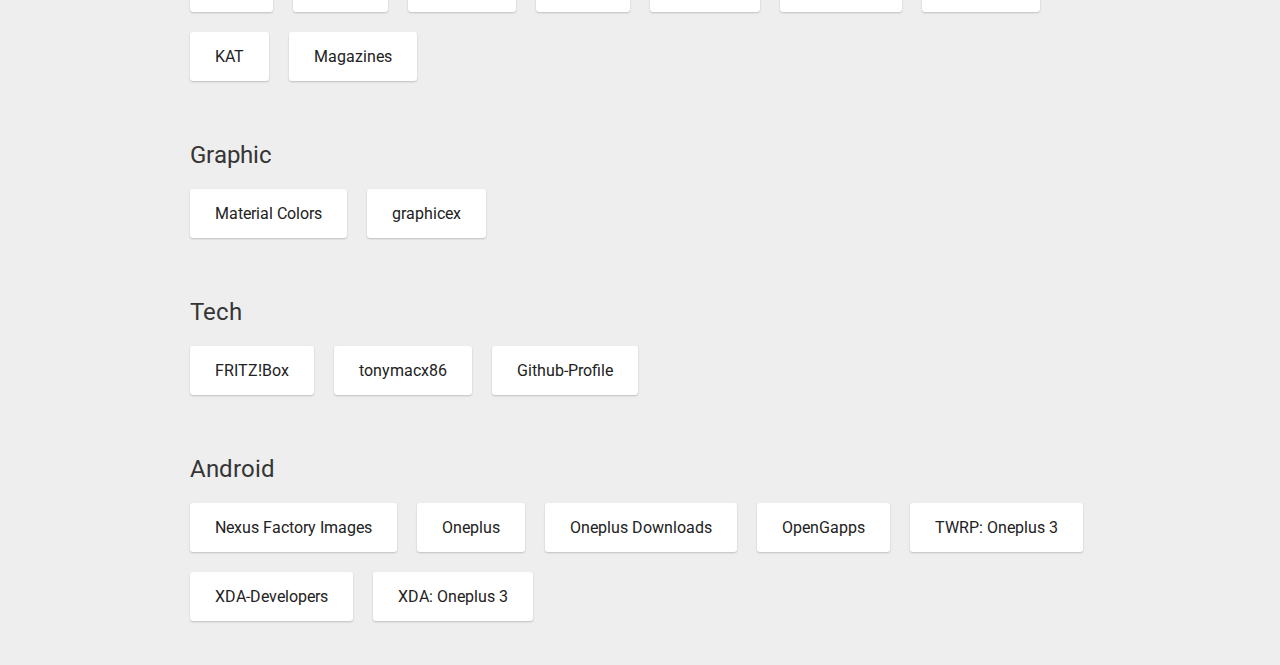
<file: newtab/links.html>
<!DOCTYPE html>
<html>
    
    <head>
        <title>knstntnwltr</title>
        <meta name="viewport" content="width=device-width, initial-scale=1.0">
        <link rel="stylesheet" href="css/links.css">
        <link href="https://fonts.googleapis.com/css?family=Roboto:100" rel="stylesheet">
        <link href="https://fonts.googleapis.com/css?family=Roboto:400" rel="stylesheet">
    </head>
    
    <body>
        
        <h1>knstntnwltr</h1>
        
        <div class="container short"> <h2>Shortcuts</h2>
            
            <a class="fav-clicker" href="https://www.netflix.com/browse">
                <div class="fav-box">
                    <svg width="200px" height="200px" viewBox="0 0 200 200">
                    <g stroke="none" stroke-width="1" fill="none" fill-rule="evenodd">
                        <g class="strokes" stroke="#000000" stroke-width="2">
                            <path d="M60,173 L60,27 L88.5,27 L111.5,92 L111.5,27 L140,27 L140,173 C131,171.5 110.5,170.5 110.5,170.5 L88.5,108 L88.5,170.5 C88.5,170.5 69,171.5 60,173 Z" id="Path"></path>
                        </g>
                    </g>
                </svg>
                <a class="fav-text">Netflix</a>
                </div></a>
            
            <a class="fav-clicker" href="http://photos.google.com">
                <div class="fav-box">
                    <svg width="200px" height="200px" viewBox="0 0 200 200">
                        <g id="Page-1" stroke="none" stroke-width="1" fill="none" fill-rule="evenodd">
                            <g class="strokes" id="g-photos" stroke-width="2" stroke="#000000">
                                <g id="flower" transform="translate(20.000000, 20.000000)">
                                    <polygon id="Rectangle" points="40 40 80 40 80 60 75.1111111 75.1111111 60 80 40 80 0 80"></polygon>
                                    <polygon id="Rectangle-Copy-3" points="80 100 80 120 80 160 40 120 40 80 60 80 75.1111111 85.1111111"></polygon>
                                    <polygon id="Rectangle-Copy-2" points="100 80 120 80 160 80 120 120 80 120 80 100 85.1111111 85.1111111"></polygon>
                                    <polygon id="Rectangle-Copy" points="80 0 120 40 120 80 100 80 85.1111111 75.1111111 80 60 80 40"></polygon>
                                    <path d="M85.3333333,74.6666667 L120,40" id="Path-2"></path>
                                    <path d="M85.3333333,85.3333333 L120,120" id="Path-3"></path>
                                    <path d="M74.6666667,85.3333333 L40,120" id="Path-4"></path>
                                    <path d="M74.6666667,74.6666667 L40,40" id="Path-5"></path>
                                </g>
                            </g>
                        </g>
                    </svg>
                    <a class="fav-text">Google Photos</a>
                </div></a>
            
            <a class="fav-clicker" href="http://www.youtube.com">
                <div class="fav-box">
                    <svg width="200px" height="200px" viewBox="0 0 200 200">
                        <g stroke="none" stroke-width="1" fill="none" fill-rule="evenodd">
                            <g class="strokes" stroke="#000000" stroke-width="2">
                                <g transform="translate(23.000000, 46.000000)">
                                    <path d="M61.0432755,74.4104734 L61.0363019,31.2812606 L102.608166,52.9206596 L61.0432755,74.4104734 Z M152.317623,23.8101223 C152.317623,23.8101223 150.814234,13.232484 146.201208,8.57389362 C140.350951,2.46061702 133.792875,2.4298883 130.785517,2.07215957 C109.255736,0.519489362 76.960483,0.519489362 76.960483,0.519489362 L76.8936528,0.519489362 C76.8936528,0.519489362 44.5984,0.519489362 23.0680377,2.07215957 C20.0606792,2.4298883 13.5055094,2.46061702 7.6529283,8.57389362 C3.03990189,13.232484 1.53883774,23.8101223 1.53883774,23.8101223 C1.53883774,23.8101223 0,36.231484 0,48.6528457 L0,60.2984521 C0,72.7198138 1.53883774,85.1411755 1.53883774,85.1411755 C1.53883774,85.1411755 3.03990189,95.7193936 7.6529283,100.377404 C13.5055094,106.490681 21.1933057,106.297612 24.6173358,106.938277 C36.9257132,108.115824 76.9273585,108.480511 76.9273585,108.480511 C76.9273585,108.480511 109.255736,108.431809 130.785517,106.879138 C133.792875,106.52083 140.350951,106.490681 146.201208,100.377404 C150.814234,95.7193936 152.317623,85.1411755 152.317623,85.1411755 C152.317623,85.1411755 153.854136,72.7198138 153.854136,60.2984521 L153.854136,48.6528457 C153.854136,36.231484 152.317623,23.8101223 152.317623,23.8101223 L152.317623,23.8101223 Z" id="Fill-18"></path>
                                </g>
                            </g>
                        </g>
                    </svg>
                    <a class="fav-text">YouTube</a>
                </div></a>
            
            <a class="fav-clicker" href="https://keep.google.com/">
                <div class="fav-box">
                    <svg width="200px" height="200px" viewBox="0 0 200 200">
                        <g stroke="none" stroke-width="1" fill="none" fill-rule="evenodd">
                            <g class="strokes" stroke="#000000" stroke-width="2">
                                <path d="M85,130 L85,107.631844 C73.1752633,102.014525 65,89.9619798 65,76 C65,56.6700338 80.6700338,41 100,41 C119.329966,41 135,56.6700338 135,76 C135,89.9619798 126.824737,102.014525 115,107.631844 L115,130 L85,130 Z M85,140 L85,150 L115,150 L115,140 L85,140 Z M75,114.619957 L75,160 L85,160 L85,170 L115,170 L115,160 L125,160 L125,114.619957 C137.63898,106.421499 146,92.1871598 146,76 C146,50.5949015 125.405098,30 100,30 C74.5949015,30 54,50.5949015 54,76 C54,92.1871598 62.36102,106.421499 75,114.619957 Z" id="Combined-Shape"></path>
                            </g>
                        </g>
                    </svg>
                    <a class="fav-text">Keep</a>
                </div></a>
            
            <a class="fav-clicker" href="http://movie-blog.org/page/1">
                <div class="fav-box">
                    <svg width="200px" height="200px" viewBox="0 0 200 200">
                        <g stroke="none" stroke-width="1" fill="none" fill-rule="evenodd">
                            <g class="strokes" stroke="#000000" stroke-width="2">
                                <path d="M109,44 L93,44 L92,44 L75,92.5 L58,44 L57,44 L40,44 L40,157 L58,157 L58,91.5 L66.5,116 L83.5,116 L92,91.5 L92,157 L101,157 L126.5,157 C145.558013,157 161,141.553824 161,122.5 C161,110.320086 154.691092,99.6171183 145.163554,93.4780946 C152.258651,89.1859565 157,81.3956166 157,72.49746 L157,68.50254 C157,54.9655567 146.030976,44 132.5,44 L109,44 Z M110,62 L127.49678,62 C133.849833,62 139,67.1473289 139,73.5 C139,79.8512746 133.848798,85 127.49678,85 L110,85 L110,62 Z M110,103 L126.5,103 C135.612698,103 143,110.39378 143,119.498623 L143,122.501377 C143,131.613315 135.614702,139 126.5,139 L110,139 L110,103 Z" id="Combined-Shape"></path>
                            </g>
                        </g>
                    </svg>
                    <a class="fav-text">movie-blog</a>
                </div></a>
            
        </div>
        
        <div class="container"> <h2>Daytime</h2>
            
            <a class="card" href="http://amazon.de">Amazon</a>
            <a class="card" href="http://ebay.de">eBay</a>
            <a class="card" href="http://instagram.com">Instagram</a>
            <a class="card" href="https://www.netflix.com/browse">Netflix</a>
            <a class="card" href="https://www.reddit.com">Reddit</a>
            <a class="card" href="https://play.spotify.com/browse">Spotify</a>
            <a class="card" href="http://tumblr.com">Tumblr</a>
            <a class="card" href="http://www.youtube.com">YouTube</a>
            
        </div>
        
        <div class="container"> <h2>Google</h2>
            
            <a class="card" href="https://drive.google.com/drive/my-drive">Drive</a>
            <a class="card" href="http://plus.google.com">Google+</a>
            <a class="card" href="https://store.google.com">Google Store</a>
            <a class="card" href="https://keep.google.com/">Keep</a>
            <a class="card" href="https://maps.google.com/">Maps</a>
            <a class="card" href="http://photos.google.com">Photos</a>
            <a class="card" href="https://play.google.com/books/uploads">Play Books</a>
            
        </div>
        
        <div class="container"> <h2>University</h2>
        
            <a class="card" href="http://www.tu-berlin.de/menue/home/?no_cache=1">TU-Berlin</a>
            <a class="card" href="http://www.tubit.tu-berlin.de/menue/it_service_center/">tubIT</a>
            <a class="card" href="https://moseskonto.tu-berlin.de/moses/index.html">MOSES</a>
            <a class="card" href="https://isis.tu-berlin.de">ISIS</a>
            <a class="card" href="https://www.mydesk.tu-berlin.de/">MyDesk</a>
            <a class="card" href="https://teaching.inet.tu-berlin.de/services/osiris-wise1617/">OSIRIS</a>
            
            
        </div>
        
        <div class="container"> <h2>Helping Hand</h2>
            
            <a class="card" href="https://www.wolframalpha.com/">Wolfram Alpha</a>
            <a class="card" href="http://alternativeto.net/">AlternativeTo</a>
            <a class="card" href="https://de.wikipedia.org/wiki/Liste_mathematischer_Symbole">Wiki: Latexsymbole</a>
            
        </div>
        
        <div class="container"> <h2>Blogs</h2>
            
            <a class="card" href="http://www.androidpolice.com/">Android Police</a>
            <a class="card" href="http://stadt-bremerhaven.de/">Caschys Blog</a>
            <a class="card" href="https://www.mobilegeeks.de/">Mobilegeeks</a>
            
        </div>
        
        <div class="container"> <h2>Life</h2>
            
            <a class="card" href="https://www.sparda-b.de/online-banking.php">Sparda-NetBanking</a>
            
        </div>
        
        <div class="container"> <h2>Loader</h2>
            
            <a class="card" href="https://www.premiumize.me/">Premiumize.me</a>
            <a class="card" href="http://320k.in/">320k.in</a>
            <a class="card" href="http://www.dirrtyremixes.com/">Dirrty Remixes</a>
            <a class="card" href="http://www.frkmusic.info/">FRK.Musuc</a>
            <a class="card" href="http://movie-blog.org/page/1">movie-blog</a>
            <a class="card" href="http://www.kinox.to/">Kinox</a>
            <a class="card" href="https://yts.ag/">YIFY</a>
            <a class="card" href="http://1load.sx/">1Load</a>
            <a class="card" href="http://www.macbed.com">MacBed</a>
            <a class="card" href="https://onhax.me/">onhax</a>
            <a class="card" href="http://lesen.to/wp/">Lesen.to</a>
            <a class="card" href="https://ebook-hell.to/?p=news">ebook-hell</a>
            <a class="card" href="http://www.boerse.sx/">Boerse.sx</a>
            <a class="card" href="http://katcr.to/">KAT</a>
            <a class="card" href="http://allmag4free.com/">Magazines</a>
            
        </div>
        
        <div class="container"> <h2>Graphic</h2>
            
            <a class="card" href="https://material.google.com/style/color.html#color-color-palette">Material Colors</a>
            <a class="card" href="http://graphicex.com/">graphicex</a>
            
        </div>
        
        <div class="container"> <h2>Tech</h2>
            
            <a class="card" href="http://fritz.box/">FRITZ!Box</a>
            <a class="card" href="http://www.tonymacx86.com/">tonymacx86</a>
            <a class="card" href="https://github.com/knstntnwltr">Github-Profile</a>
            
        </div>
        
        <div class="container"> <h2>Android</h2>
            
            <a class="card" href="https://developers.google.com/android/nexus/images?hl=de">Nexus Factory Images</a>
            <a class="card" href="https://oneplus.net/de/">Oneplus</a>
            <a class="card" href="http://downloads.oneplus.net/">Oneplus Downloads</a>
            <a class="card" href="http://opengapps.org/">OpenGapps</a>
            <a class="card" href="https://twrp.me/devices/oneplusthree.html">TWRP: Oneplus 3</a>
            <a class="card" href="http://xda-developers.com">XDA-Developers</a>
            <a class="card" href="http://forum.xda-developers.com/oneplus-3">XDA: Oneplus 3</a>
            
        </div>
        
    </body>
    
</html>
</file>
<file: index.css>
/* MATERIAL LIGHT */

:root {
    --primary: #222;
    --pr-ts: rgba(0,0,0,0.7);
    --bg: #eee;
    --card: #fff;
    --card-text: #000;
    --highlight: #ff3344;
    --highlight-text: #fff;
    --clicked: #bf2633;
}

::-webkit-scrollbar { 
    display: none; 
}

html {
    background: var(--bg);
    text-align: center;
}

body {
    margin: 0;
    text-align: center;
    max-width: 100%;
}

div.cover {
    display: flex;
    align-items: center;
    justify-content: center;
    width: 100%;
    height: 100vh;
}

div.center {
    display: inline-block;
    text-align: center;
}

h1 {
    color: var(--primary);
    font-family: 'Roboto', sans-serif;
    font-size: 56px;
    font-weight: 100;
    padding-left: 50px;
    padding-right: 50px;
    margin-top: 10px;
    margin-bottom: 10px;
    cursor: default;
}

div.container {
    margin-left: 40px;
    margin-right: 40px;
    padding-top: 15px;
    padding-bottom: 15px;
    overflow: auto;
}

h2 {
    font-family: Roboto;
    font-weight: 400;
    margin-left: 10px;
}

a.text {
    color: var(--pr-ts);
    font-family: 'Roboto', sans-serif;
    font-size: 16px;
    margin-left: 10px;
    cursor: default;
}

a.cardlink {
    background: var(--card);
    float: inherit;
    margin: 10px;
    padding-top: 15px;
    padding-bottom: 15px;
    padding-left: 25px;
    padding-right: 25px;
    border-radius: 3px;
    box-shadow: 0 1px 2px rgba(0, 0, 0, 0.2);
    display: inline-block;
    transition: 0.1s;
    
    color: var(--card-text);
    font-family: Roboto;
    font-weight: 400;
    text-align: center;
    text-decoration: none;
}

a.cardlink:hover {
    background: var(--highlight);
    color: var(--highlight-text);
}

a.cardlink:active {
    background: var(--clicked);
}

a.footer {
    padding-top: 25px;
    padding-bottom: 25px;
    display: block;
    width: 100%;
    background: var(--highlight);
    
    color: var(--card);
    font-family: Roboto;
    font-weight: 400;
    text-align: center;
    text-decoration: none;
}

@media only screen and (max-width: 768px) {
    .container {
        margin-left: 16px;
        margin-right: 16px;
        padding-bottom: 20px;
    }
}
</file>
<file: newtab/links.css>
/* LIGHT */
:root {
    --primary: #222;
    --bg: #eee;
    --card: #fff;
    --highlight: #ff3344;
    --highlight-text: #fff;
    --clicked: #bf2633;
}

/* DARK /
:root {
    --primary: #eee;
    --bg: #222;
    --card: #333;
    --highlight: #ff3344;
    --highlight-text: #000;
    --clicked: #bf2633;
}*/

::-webkit-scrollbar { 
    display: none;
}

html {
    background: var(--bg);
    text-align: center;
}

body {
    margin: 0;
    display: inline-block;
    padding-top: 20px;
    text-align: left;
    max-width: 1000px;
}

/* TITLE */
h1 {
    color: var(--primary);
    font-family: 'Roboto', sans-serif;
    font-weight: 100;
    font-size: 56px;
    margin: 10px 50px;
    cursor: default;
    transition: margin 0.3s;

}
.container {
    margin-left: 40px;
    margin-right: 40px;
    margin-bottom: 30px;
    overflow: auto;
    transition: margin 0.3s;
}

/* CONTAINER TITLE */
h2 {
    color: var(--primary);
    opacity: 0.9;
    font-family: Roboto;
    font-weight: 400;
    margin-left: 10px;
    margin-bottom: 10px;
    cursor: default;
}

a.fav-clicker {
/*    cursor: default;*/
}

.fav-box {
    background: var(--card);
    float: left;
    width: calc(100%/5 - 20px);
    text-align: center;
    border-radius: 3px;
    padding-bottom: 15px;
    margin: 10px;
    cursor: pointer;
    box-shadow: 0 1px 2px rgba(0, 0, 0, 0.2);
    transition: 0.3s;
}

.fav-box:hover {
    background: var(--highlight);
} .fav-box:active {
    background: var(--clicked);
}

svg {
    width: 100%;
    height: auto;
    color: var(--primary);
} .strokes {
    stroke: var(--primary);
    transition: 0.3s;
} .fav-box:hover .strokes {
    stroke: #fff;
}

.fav-text {
    margin: 10px;
    color: var(--primary);
    font-family: Roboto;
    text-align: center;
    text-decoration: none;
    cursor: pointer;
    transition: 0.1s;
} .fav-box:hover > .fav-text{
    color: #fff;
}

.card {
    background: var(--card);
    float: left;
    margin: 10px;
    padding: 15px 25px;
    border-radius: 3px;
    box-shadow: 0 1px 2px rgba(0, 0, 0, 0.2);
    display: inline-block;
    transition: 0.1s;
    
    color: var(--primary);
    font-family: Roboto;
    text-decoration: none;
}

.card:hover {
    background: var(--highlight);
    color: #fff;
} .card:active {
    background: var(--clicked);
}

@media only screen and (max-width: 820px) {
    .fav-box {
        width: calc(100%/3 - 20px);
    }
}

@media only screen and (max-width: 514px) {
    
    h1 {
        margin-left: 16px;
        margin-right: 16px;
        margin-bottom: 10px;
    }
    
    h2 {
        width: calc(100% - 16px);
        margin-left: 8px;
        margin-right: 8px;
        margin-bottom: 8px;
    }
    
    .container {
        margin-left: 10px;
        margin-right: 10px;
        margin-bottom: 10px;
        padding-bottom: 0px;
    }
    
/*  No more shortcuts on mobile*/
    .short {
        display: none;
    }
    
    a.card {
        margin: 8px;
    }
}
</file>
<file: snake/snake.css>
#container {
    position: absolute;
    top: 50%;
    left: 50%;
    transform: translateX(-50%) translateY(-50%)
}
</file>
<file: study/study.css>
/* MATERIAL LIGHT */

:root {
    --primary: #222;
    --pr-ts: rgba(0,0,0,0.7);
    --bg: #eee;
    --card: #fff;
    --card-text: #000;
    --highlight: #ff3344;
    --highlight-text: #fff;
    --clicked: #bf2633;
}

::-webkit-scrollbar { 
    display: none; 
}

html {
    background: var(--bg);
    text-align: center;
}

body {
    margin: 0;
    text-align: center;
    max-width: 100%;
}

div.cover {
    display: flex;
    align-items: center;
    justify-content: center;
    width: 100%;
    height: 100vh;
}

div.center {
    display: inline-block;
    text-align: center;
}

h1 {
    color: var(--primary);
    font-family: 'Roboto', sans-serif;
    font-size: 56px;
    font-weight: 200;
    padding-left: 50px;
    padding-right: 50px;
    margin-top: 10px;
    margin-bottom: 10px;
    cursor: default;
}

div.container {
    margin-left: 40px;
    margin-right: 40px;
    padding-top: 15px;
    padding-bottom: 15px;
    overflow: auto;
}

h2 {
    font-family: Roboto;
    font-weight: 400;
    margin-left: 10px;
}

a.text {
    color: var(--pr-ts);
    font-family: 'Roboto', sans-serif;
    font-size: 16px;
    margin-left: 10px;
    cursor: default;
}

a.cardlink {
    background: var(--card);
    float: inherit;
    margin: 10px;
    padding-top: 15px;
    padding-bottom: 15px;
    padding-left: 25px;
    padding-right: 25px;
    border-radius: 3px;
    box-shadow: 0 1px 2px rgba(0, 0, 0, 0.2);
    display: inline-block;
    transition: 0.1s;
    
    color: var(--card-text);
    font-family: Roboto;
    font-weight: 400;
    text-align: center;
    text-decoration: none;
}

a.cardlink:hover {
    background: var(--highlight);
    color: var(--highlight-text);
}

a.cardlink:active {
    background: var(--clicked);
}

a.footer {
    padding-top: 25px;
    padding-bottom: 25px;
    display: block;
    width: 100%;
    background: var(--highlight);
    
    color: var(--card);
    font-family: Roboto;
    font-weight: 400;
    text-align: center;
    text-decoration: none;
}

@media only screen and (max-width: 768px) {
    .container {
        margin-left: 16px;
        margin-right: 16px;
        padding-bottom: 20px;
    }
}
</file>
<file: landing/css/links-dark.css>
:root {
    --primary: #fff;
    --bg: #001520;
    --card: #002540;
    --highlight: #3366ee;
}

::-webkit-scrollbar { 
    display: none; 
}

html {
    background: var(--bg);
    text-align: center;
}

body {
    margin: 0;
    display: inline-block;
    padding-top: 20px;
    text-align: left;
    max-width: 1000px;
}

h1 {
    color: var(--primary);
    font-family: 'Roboto', sans-serif;
    font-weight: 100;
    font-size: 56px;
    margin-top: 20px;
    margin-left: 50px;
    margin-bottom: 20px;
    margin-right: 50px;

}

div.header {
    background: #0066bb;
    width: auto;
    padding-top: 10px;
    padding-bottom: 10px;
}

div.divider {
    background: #e0e0e0;
    height: 2px;
    width: auto;
    margin-left: 10px;
    margin-right: 10px;
    margin-bottom: 10px;
}

div.container {
    margin-left: 40px;
    margin-right: 40px;
    margin-bottom: 30px;
    overflow: auto;
}

h2 {
    color: var(--primary);
    opacity: 0.7;
    font-family: Roboto;
    font-weight: 400;
    margin-left: 10px;
}

a.fav-clicker {
    cursor: default;  }

.fav-box {
    background: var(--card);
    float: left;
    width: calc(100%/5 - 20px);
    text-align: center;
    border-radius: 3px;
    padding-bottom: 15px;
    margin: 10px;
    transition: 0.3s;
}

.fav-box:hover {
    background: var(--highlight);
}

/* SPECIAL COLORS */
.netflix:hover {
    background: #e80000;}
.netflix:active {
    background: #740000;}

.youtube:hover {
    background: #E51A00;}
.youtube:active {
    background: #A71200}

.g-photos:hover {
    background: #3577F6;}
.g-photos:active {
    background: #224B9A;}

.keep:hover {
    background: #F5B100;}
.keep:active {
    background: #B48200;}

.movie-blog:hover {
    background: #6A7F83;}
.movie-blog:active {
    background: #4B5B5F;}

img.fav-img {
    width: 100%;
}

a.fav-text {
    margin: 10px;
    color: var(--primary);
    font-family: Roboto;
    text-align: center;
    text-decoration: none;
    cursor: default;
}

a.card {
    background: var(--card);
    float: left;
    margin: 10px;
    padding-top: 15px;
    padding-bottom: 15px;
    padding-left: 25px;
    padding-right: 25px;
    border-radius: 3px;
    cursor: default;
    box-shadow: 0 1px 2px rgba(0, 0, 0, 0.2);
    display: inline-block;
    transition: 0.1s;
    vertical-align: middle;
    
    color: var(--primary);
    font-family: Roboto;
    text-align: center;
    text-decoration: none;
}

a.card:hover {
    background: var(--highlight);
    color: #fff;
}

a.card:active {
    background: #1A237E;
}

@media only screen and (max-width: 820px) {
    .fav-box {
        width: calc(100%/3 - 20px);
    }
}

@media only screen and (max-width: 768px) {
    .container {
        margin-left: 16px;
        margin-right: 16px;
        padding-bottom: 20px;
    }
}

@media only screen and (max-width: 560px) {
    .fav-box {
        width: calc(100%/2 - 20px);
    }
}
</file>
<file: newtab/css/links.css>
/* LIGHT */
:root {
    --primary: #222;
    --bg: #eee;
    --card: #fff;
    --highlight: #ff3344;
    --highlight-text: #fff;
    --clicked: #bf2633;
}

::-webkit-scrollbar { 
    display: none;
}

html {
    background: var(--bg);
    text-align: center;
}

body {
    margin: 0;
    display: inline-block;
    padding-top: 20px;
    text-align: left;
    max-width: 1000px;
}

/* TITLE */
h1 {
    color: var(--primary);
    font-family: 'Roboto', sans-serif;
    font-weight: 100;
    font-size: 56px;
    margin: 10px 50px;
    cursor: default;
    transition: margin 0.3s;

}
.container {
    margin-left: 40px;
    margin-right: 40px;
    margin-bottom: 30px;
    overflow: auto;
    transition: margin 0.3s;
}

/* CONTAINER TITLE */
h2 {
    color: var(--primary);
    opacity: 0.9;
    font-family: Roboto;
    font-weight: 400;
    margin-left: 10px;
    margin-bottom: 10px;
    cursor: default;
}

a.fav-clicker {
/*    cursor: default;*/
}

.fav-box {
    background: var(--card);
    float: left;
    width: calc(100%/5 - 20px);
    text-align: center;
    border-radius: 3px;
    padding-bottom: 15px;
    margin: 10px;
    cursor: pointer;
    box-shadow: 0 1px 2px rgba(0, 0, 0, 0.2);
    transition: 0.3s;
}

.fav-box:hover {
    background: var(--highlight);
} .fav-box:active {
    background: var(--clicked);
}

svg {
    width: 100%;
    height: auto;
    color: var(--primary);
} .strokes {
    stroke: var(--primary);
    transition: 0.3s;
} .fav-box:hover .strokes {
    stroke: #fff;
}

.fav-text {
    margin: 10px;
    color: var(--primary);
    font-family: Roboto;
    text-align: center;
    text-decoration: none;
    cursor: pointer;
    transition: 0.1s;
} .fav-box:hover > .fav-text{
    color: #fff;
}

.card {
    background: var(--card);
    float: left;
    margin: 10px;
    padding: 15px 25px;
    border-radius: 3px;
    box-shadow: 0 1px 2px rgba(0, 0, 0, 0.2);
    display: inline-block;
    transition: 0.1s;
    
    color: var(--primary);
    font-family: Roboto;
    text-decoration: none;
}

.card:hover {
    background: var(--highlight);
    color: #fff;
} .card:active {
    background: var(--clicked);
}

@media only screen and (max-width: 820px) {
    .fav-box {
        width: calc(100%/3 - 20px);
    }
}

@media only screen and (max-width: 514px) {
    
    h1 {
        margin-left: 16px;
        margin-right: 16px;
        margin-bottom: 10px;
    }
    
    h2 {
        width: calc(100% - 16px);
        margin-left: 8px;
        margin-right: 8px;
        margin-bottom: 8px;
    }
    
    .container {
        margin-left: 10px;
        margin-right: 10px;
        margin-bottom: 10px;
        padding-bottom: 0px;
    }
    
/*  No more shortcuts on mobile*/
    .short {
        display: none;
    }
    
    a.card {
        margin: 8px;
    }
}
</file>
